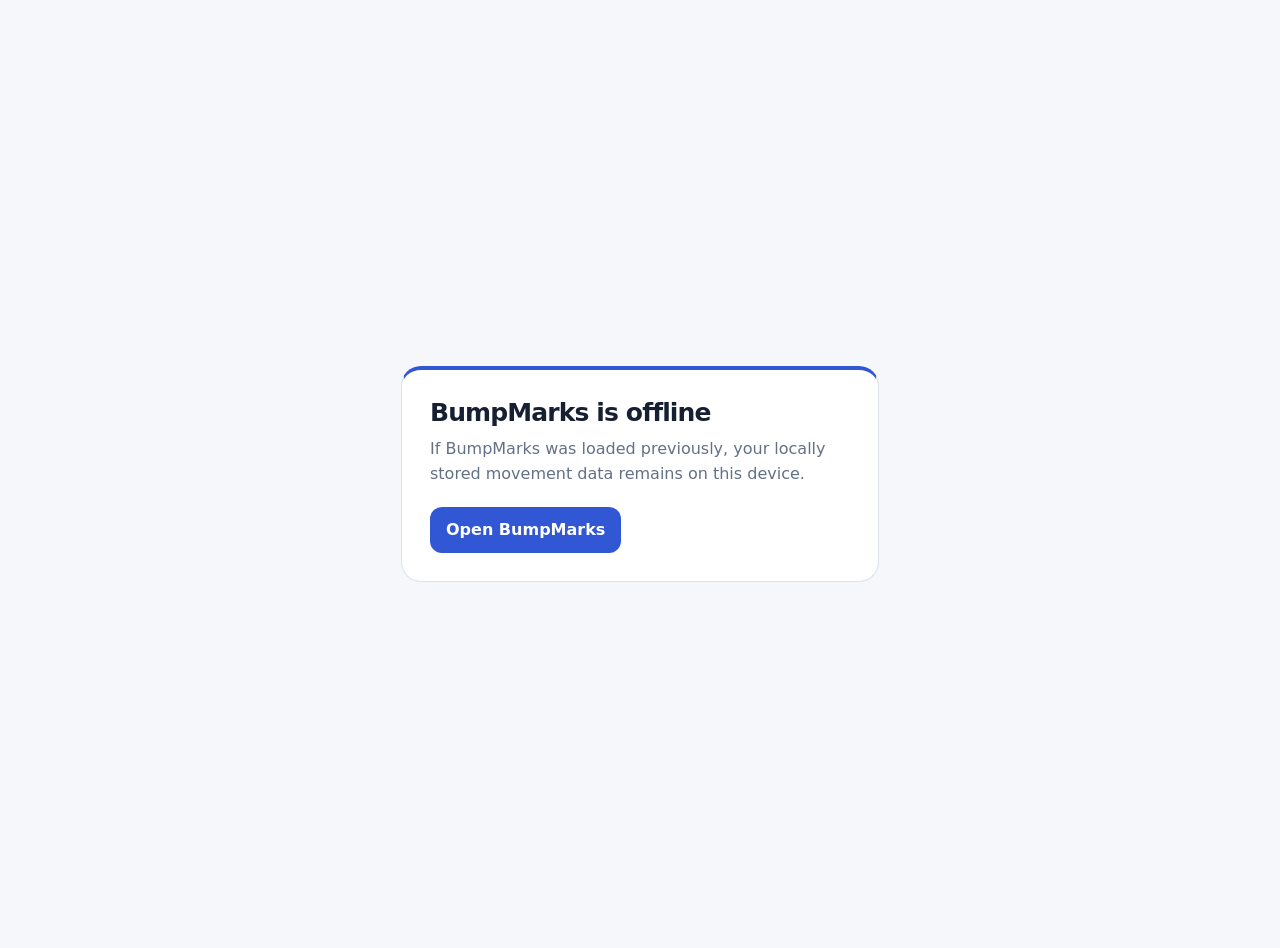
<file: templates/offline.html>
<!DOCTYPE html>
<html lang="en">
<head>
    <meta charset="UTF-8">
    <meta name="viewport" content="width=device-width, initial-scale=1, viewport-fit=cover">
    <meta name="theme-color" content="#3157d5">
    <title>BumpMarks - Offline</title>
    <style>
        :root {
            font-family: "Segoe UI Variable", Aptos, "Segoe UI", system-ui, sans-serif;
            color: #172033;
            background: #f5f7fb;
        }

        body {
            min-height: 100dvh;
            margin: 0;
            display: grid;
            place-items: center;
            padding: 24px;
        }

        main {
            width: min(100%, 420px);
            padding: 28px;
            border: 1px solid #dce3ef;
            border-top: 4px solid #3157d5;
            border-radius: 20px;
            background: #ffffff;
        }

        h1 {
            margin: 0;
            font-size: 25px;
            letter-spacing: -0.035em;
        }

        p {
            margin: 10px 0 0;
            color: #647086;
            line-height: 1.55;
        }

        a {
            display: inline-flex;
            min-height: 46px;
            align-items: center;
            justify-content: center;
            margin-top: 20px;
            padding: 0 16px;
            border-radius: 12px;
            background: #3157d5;
            color: #ffffff;
            text-decoration: none;
            font-weight: 750;
        }

        a:focus-visible {
            outline: 3px solid #173cae;
            outline-offset: 3px;
        }
    </style>
</head>
<body>
    <main>
        <h1>BumpMarks is offline</h1>
        <p>If BumpMarks was loaded previously, your locally stored movement data remains on this device.</p>
        <a href="/app">Open BumpMarks</a>
    </main>
</body>
</html>
</file>
